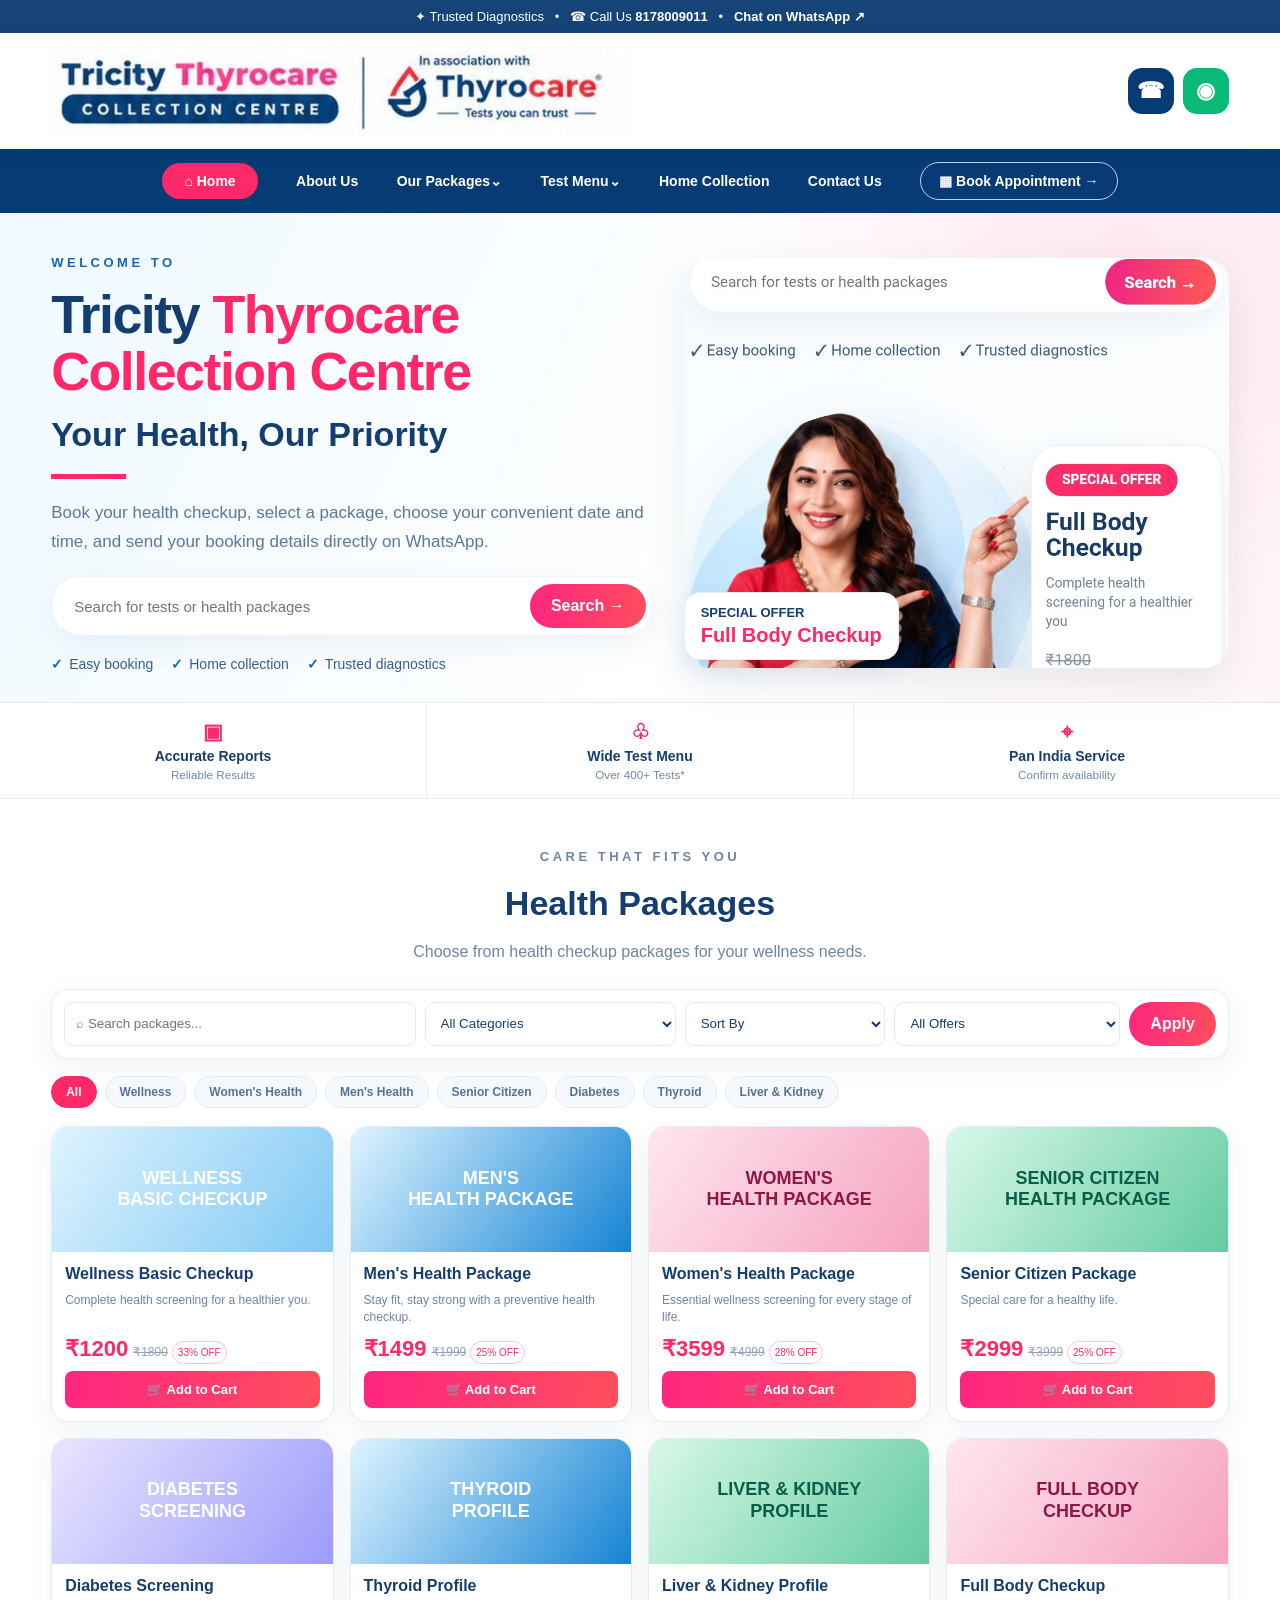
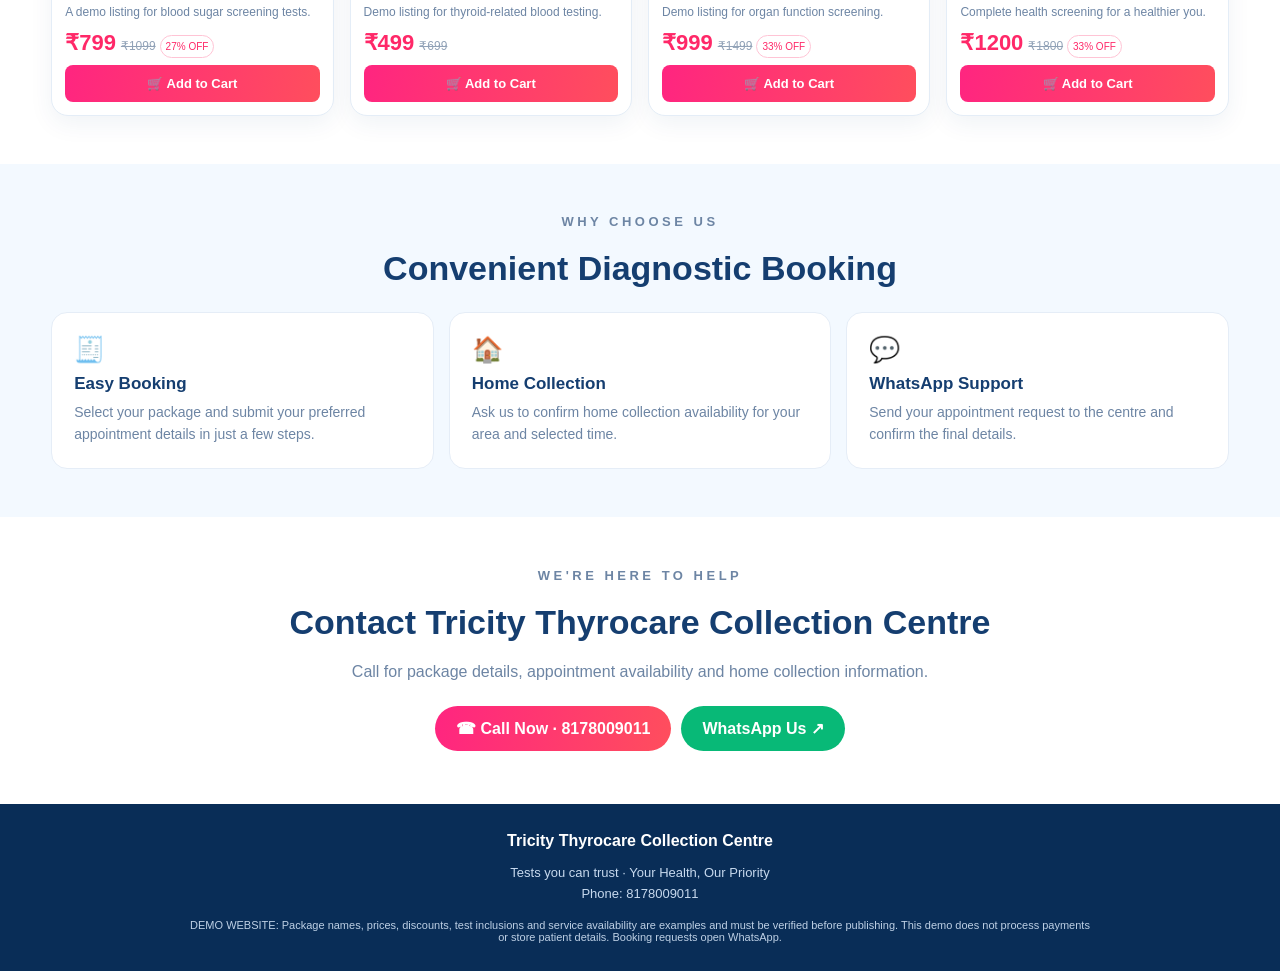
<file: index.html>
<!doctype html>
<html lang="en">
<head>
<meta charset="utf-8"><meta name="viewport" content="width=device-width,initial-scale=1">
<title>Tricity Thyrocare Collection Centre | Health Packages & Booking</title>
<meta name="description" content="Explore health packages and request an appointment with Tricity Thyrocare Collection Centre.">
<style>
:root{--navy:#073b73;--blue:#1767b4;--pink:#ff2868;--green:#08b977;--ink:#153e70;--muted:#6d85a4;--line:#e5edf7;--pale:#f1f8ff}
*{box-sizing:border-box}html{scroll-behavior:smooth}body{margin:0;font-family:Arial,Helvetica,sans-serif;color:var(--ink);background:#fff}
.topline{background:#174478;color:#fff;text-align:center;padding:9px 12px;font-size:13px}.topline a{color:#fff;text-decoration:none;font-weight:700}
header{display:flex;align-items:center;justify-content:space-between;gap:14px;padding:12px clamp(14px,4vw,58px);background:#fff;box-shadow:0 3px 18px #173d6910;position:sticky;top:0;z-index:10}.brand img{width:min(580px,58vw);height:auto;display:block}.actions{display:flex;gap:9px}.round{display:grid;place-items:center;width:46px;height:46px;border-radius:14px;background:var(--navy);color:#fff;text-decoration:none;font-size:22px;font-weight:bold}.round.whatsapp{background:var(--green)}
nav{display:flex;align-items:center;justify-content:center;gap:clamp(15px,3vw,45px);flex-wrap:wrap;background:var(--navy);padding:13px 16px}nav a{color:#fff;text-decoration:none;font-weight:700;font-size:14px;padding:7px 0}nav a.active{background:var(--pink);border-radius:24px;padding:10px 22px}.navbook{border:1px solid #b9d4f4;border-radius:28px;padding:10px 18px}
.hero{background:radial-gradient(circle at 88% 15%,#ffe8f0 0,transparent 34%),linear-gradient(115deg,#eff9ff,#fff 58%,#fff5f8);padding:42px clamp(18px,4vw,62px) 30px}.hero-inner{max-width:1320px;margin:auto;display:grid;grid-template-columns:1.05fr .95fr;gap:30px;align-items:center}.eyebrow{font-size:13px;letter-spacing:3.5px;color:var(--blue);font-weight:800;margin:0 0 16px}h1{font-size:clamp(36px,4.2vw,60px);line-height:1.07;letter-spacing:-1.5px;margin:0 0 14px;color:#153e70}h1 span{color:var(--pink)}h2{font-size:clamp(25px,3vw,34px);margin:0 0 12px}.underline{height:5px;width:75px;background:var(--pink);margin:20px 0}.lead{font-size:17px;line-height:1.7;color:#5b789b;max-width:610px;margin:0 0 20px}
.searchbar{display:flex;gap:7px;background:white;padding:7px;border-radius:45px;max-width:620px;box-shadow:0 9px 30px #163c6810;border:1px solid #edf3fa}.searchbar input{flex:1;min-width:0;border:0;outline:0;padding:12px 15px;font-size:15px;color:var(--ink)}button,.btn{border:0;cursor:pointer;font:inherit;font-weight:800}.btn{display:inline-flex;align-items:center;justify-content:center;gap:7px;background:linear-gradient(100deg,#ff2580,#ff4e5d);color:#fff;border-radius:28px;padding:13px 21px;text-decoration:none}.trust{display:flex;gap:18px;flex-wrap:wrap;margin-top:20px;font-size:14px;color:#365f91}.trust span:before{content:"✓";font-weight:bold;margin-right:6px;color:var(--blue)}.hero-art{position:relative;min-height:300px;display:flex;align-items:center;justify-content:center}.hero-art img{width:100%;max-width:570px;max-height:410px;object-fit:cover;object-position:center 35%;border-radius:25px;box-shadow:0 16px 40px #19466e18}.floating{position:absolute;bottom:8px;left:0;background:white;border:1px solid #e7eff8;box-shadow:0 8px 25px #183e6818;border-radius:16px;padding:12px 16px;font-size:13px;font-weight:700}.floating strong{color:var(--pink);font-size:20px;display:block;margin-top:4px}
.quickfacts{display:grid;grid-template-columns:repeat(3,1fr);gap:1px;background:#e5eef8;border-top:1px solid #e5eef8;border-bottom:1px solid #e5eef8}.quickfacts div{text-align:center;padding:17px 10px;background:#fff;font-weight:700;font-size:14px}.quickfacts span{display:block;color:var(--pink);font-size:21px;margin-bottom:4px}
.section{padding:48px clamp(16px,4vw,60px)}.inner{max-width:1320px;margin:auto}.heading{text-align:center;margin:0 auto 24px;max-width:700px}.heading p{color:var(--muted);line-height:1.6}.filterbar{display:grid;grid-template-columns:1.4fr 1fr .8fr .9fr auto;gap:9px;padding:12px;background:#fff;border:1px solid var(--line);border-radius:16px;box-shadow:0 8px 28px #153d6910;margin-bottom:15px}.filterbar input,.filterbar select{min-width:0;width:100%;padding:11px;border:1px solid #e3ebf5;border-radius:9px;background:#fff;color:var(--ink)}.chips{display:flex;gap:8px;overflow:auto;padding:2px 0 18px}.chip{white-space:nowrap;border:1px solid #e5edf6;background:#f5f9fe;color:#557397;border-radius:22px;padding:8px 14px;font-size:12px}.chip.active{background:var(--pink);color:white;border-color:var(--pink)}
.packages{display:grid;grid-template-columns:repeat(4,minmax(0,1fr));gap:16px}.card{border:1px solid #e4edf7;border-radius:17px;overflow:hidden;background:#fff;box-shadow:0 8px 25px #173e6810;display:flex;flex-direction:column;min-width:0}.package-art{height:125px;display:flex;align-items:center;justify-content:center;padding:12px;color:#fff;font-size:18px;font-weight:900;text-align:center;line-height:1.2;background:linear-gradient(125deg,#dff4ff,#7fc8f3)}.package-art.blue{background:linear-gradient(125deg,#dff4ff,#1684d4)}.package-art.pink{background:linear-gradient(125deg,#ffe6ef,#f5a2c0);color:#8e1744}.package-art.purple{background:linear-gradient(125deg,#e9e5ff,#9d9bfa)}.package-art.green{background:linear-gradient(125deg,#d8f8e9,#64cba1);color:#075f49}.cardbody{padding:13px;display:flex;flex-direction:column;gap:9px;flex:1}.card h3{font-size:16px;margin:0}.card p{font-size:12px;color:var(--muted);line-height:1.45;margin:0;flex:1}.price{font-size:22px;font-weight:900;color:var(--pink)}.mrp{font-size:12px;color:#91a2b7;text-decoration:line-through;margin-left:5px}.discount{font-size:10px;color:var(--pink);border:1px solid #ffc4d5;border-radius:15px;padding:5px;margin-left:4px;white-space:nowrap}.card .btn{width:100%;padding:11px;font-size:13px;border-radius:8px}.detailbtn{background:var(--navy);margin-top:0}.empty{display:none;text-align:center;padding:35px;color:var(--muted)}
.soft{background:#f3f9ff}.benefits{display:grid;grid-template-columns:repeat(3,1fr);gap:15px}.benefit{padding:22px;background:#fff;border:1px solid var(--line);border-radius:16px}.benefit .emoji{font-size:25px}.benefit h3{margin:10px 0 7px;font-size:17px}.benefit p{margin:0;color:var(--muted);line-height:1.6;font-size:14px}
.contact{text-align:center}.contact p{color:var(--muted);line-height:1.7}.contact .btn{margin:5px}footer{background:#092d57;color:#fff;text-align:center;padding:28px 16px}footer p{color:#c7d9ee;font-size:13px;line-height:1.6}.disclaimer{font-size:11px;max-width:900px;margin:15px auto 0;color:#bed0e5}
.modal{position:fixed;inset:0;background:#061b35b8;z-index:30;display:none;align-items:center;justify-content:center;padding:14px}.modal.open{display:flex}.modalbox{background:#fff;border-radius:20px;padding:22px;width:min(900px,100%);max-height:94vh;overflow:auto;box-shadow:0 25px 80px #0003}.modalhead{display:flex;align-items:start;justify-content:space-between;gap:10px}.close{background:#edf4fb;border-radius:50%;width:34px;height:34px;font-size:22px;color:var(--ink)}.detailgrid{display:grid;grid-template-columns:.9fr 1.1fr;gap:22px}.detailvisual{background:linear-gradient(135deg,#dff4ff,#1684d4);color:white;border-radius:15px;min-height:260px;display:grid;place-items:center;text-align:center;font-size:27px;font-weight:900;padding:22px}.tests{line-height:1.9;color:#45658c;font-size:14px;padding-left:18px}.detailprice{font-size:30px;font-weight:900;color:var(--pink)}.qtyrow{display:flex;align-items:center;gap:12px;margin:15px 0}.qtyrow button{width:32px;height:32px;border-radius:8px;background:#edf4fb;color:var(--ink)}.qtyrow span{font-weight:800}
.booking-layout{display:grid;grid-template-columns:1fr 1fr;gap:16px}.formpanel,.summary{border:1px solid var(--line);border-radius:14px;padding:17px}.formpanel h3,.summary h3{margin:0 0 13px;font-size:16px}.fields{display:grid;grid-template-columns:1fr 1fr;gap:10px}.fields input,.fields select,.fields textarea{width:100%;min-width:0;border:1px solid #dce7f3;border-radius:8px;padding:12px;font:inherit;font-size:13px;color:var(--ink)}.fields .wide{grid-column:1/-1}.fields textarea{min-height:68px}.checkrow{font-size:13px;display:flex;gap:8px;align-items:center;margin:12px 0}.sumrow{display:flex;justify-content:space-between;gap:12px;border-bottom:1px solid #edf2f8;padding:10px 0;font-size:13px}.sumrow.total{font-weight:900;font-size:16px;color:var(--navy)}.paybtn{width:100%;margin-top:14px;border-radius:8px}.smallnote{font-size:11px;color:var(--muted);line-height:1.5}.confirm{display:none;text-align:center;padding:10px}.confirm .check{width:50px;height:50px;border-radius:50%;background:#10bd7b;color:white;display:grid;place-items:center;font-size:27px;margin:0 auto 14px}.confirmgrid{display:grid;grid-template-columns:1fr 1fr;gap:12px;text-align:left;margin:20px 0}.confirmbox{background:#f6faff;border:1px solid var(--line);padding:14px;border-radius:12px;font-size:13px;line-height:1.8;overflow-wrap:anywhere}.wa-button{background:var(--green);margin:8px}.outline{background:#fff;color:var(--blue);border:1px solid var(--blue)}
@media(max-width:1000px){.packages{grid-template-columns:repeat(2,minmax(0,1fr))}.filterbar{grid-template-columns:1fr 1fr 1fr}.filterbar input{grid-column:span 2}.hero-inner{gap:18px}}
@media(max-width:680px){header{padding:9px 11px}.brand img{width:calc(100vw - 135px)}.round{width:39px;height:39px;border-radius:11px;font-size:19px}.actions{gap:5px}nav{justify-content:flex-start;gap:10px;padding:10px 12px}nav a{font-size:12px}.navbook{padding:8px 11px}.hero{padding-top:30px}.hero-inner{grid-template-columns:1fr}.hero-art{min-height:240px}.hero-art img{max-height:330px}.quickfacts div{font-size:12px}.quickfacts span{font-size:18px}.section{padding-top:37px;padding-bottom:37px}.filterbar{grid-template-columns:1fr 1fr}.filterbar input{grid-column:1/-1}.filterbar button{grid-column:1/-1}.packages{grid-template-columns:repeat(2,minmax(0,1fr));gap:10px}.package-art{height:100px;font-size:15px}.cardbody{padding:10px}.card h3{font-size:14px}.price{font-size:19px}.mrp{display:none}.discount{display:none}.benefits{grid-template-columns:1fr}.detailgrid,.booking-layout{grid-template-columns:1fr}.detailvisual{min-height:150px}.fields{grid-template-columns:1fr}.fields .wide{grid-column:auto}.confirmgrid{grid-template-columns:1fr}.modalbox{padding:16px}.topline{font-size:11px}}
@media(max-width:370px){.packages{grid-template-columns:1fr}.package-art{height:120px}.trust{font-size:12px;gap:10px}}
</style>
</head>
<body>
<div class="topline">✦ Trusted Diagnostics &nbsp; • &nbsp; ☎ Call Us <a href="tel:8178009011">8178009011</a> &nbsp; • &nbsp; <a href="https://wa.me/918178009011" target="_blank" rel="noopener">Chat on WhatsApp ↗</a></div>
<header><a class="brand" href="#home"><img src="assets/tricity-thyrocare-logo.jpg" alt="Tricity Thyrocare Collection Centre in association with Thyrocare"></a><div class="actions"><a class="round" href="tel:8178009011" aria-label="Call">☎</a><a class="round whatsapp" href="https://wa.me/918178009011" target="_blank" rel="noopener" aria-label="WhatsApp">◉</a></div></header>
<nav><a class="active" href="#home">⌂ Home</a><a href="#about">About Us</a><a href="#packages">Our Packages⌄</a><a href="#packages">Test Menu⌄</a><a href="#features">Home Collection</a><a href="#contact">Contact Us</a><a class="navbook" href="#packages">▦ Book Appointment →</a></nav>
<main>
<section class="hero" id="home"><div class="hero-inner"><div><p class="eyebrow">WELCOME TO</p><h1>Tricity <span>Thyrocare<br>Collection Centre</span></h1><h2>Your Health, Our Priority</h2><div class="underline"></div><p class="lead">Book your health checkup, select a package, choose your convenient date and time, and send your booking details directly on WhatsApp.</p><div class="searchbar"><input id="searchInput" type="search" placeholder="Search for tests or health packages" aria-label="Search health packages"><button class="btn" onclick="applyFilters()">Search →</button></div><div class="trust"><span>Easy booking</span><span>Home collection</span><span>Trusted diagnostics</span></div></div>
<div class="hero-art"><img src="assets/hero-offer.jpg" alt="Health checkup offer visual"><div class="floating">SPECIAL OFFER<strong>Full Body Checkup</strong></div></div></div></section>
<div class="quickfacts"><div><span>▣</span>Accurate Reports<small style="display:block;font-weight:400;color:#7189a6;margin-top:4px">Reliable Results</small></div><div><span>♧</span>Wide Test Menu<small style="display:block;font-weight:400;color:#7189a6;margin-top:4px">Over 400+ Tests*</small></div><div><span>⌖</span>Pan India Service<small style="display:block;font-weight:400;color:#7189a6;margin-top:4px">Confirm availability</small></div></div>
<section class="section" id="packages"><div class="inner"><div class="heading"><p class="eyebrow">CARE THAT FITS YOU</p><h2>Health Packages</h2><p>Choose from health checkup packages for your wellness needs.</p></div>
<div class="filterbar"><input id="packageSearch" placeholder="⌕ Search packages..." aria-label="Search packages"><select id="categoryFilter"><option value="all">All Categories</option><option value="wellness">Wellness</option><option value="mens">Men's Health</option><option value="womens">Women's Health</option><option value="senior">Senior Citizen</option><option value="diabetes">Diabetes</option><option value="thyroid">Thyroid</option></select><select id="sortFilter"><option value="default">Sort By</option><option value="low">Price: Low to High</option><option value="high">Price: High to Low</option></select><select id="offerFilter"><option value="all">All Offers</option><option value="offer">Offers Only</option></select><button class="btn" onclick="applyFilters()">Apply</button></div>
<div class="chips"><button class="chip active" data-cat="all">All</button><button class="chip" data-cat="wellness">Wellness</button><button class="chip" data-cat="womens">Women's Health</button><button class="chip" data-cat="mens">Men's Health</button><button class="chip" data-cat="senior">Senior Citizen</button><button class="chip" data-cat="diabetes">Diabetes</button><button class="chip" data-cat="thyroid">Thyroid</button><button class="chip" data-cat="liver">Liver & Kidney</button></div>
<div class="packages" id="packageGrid">
<article class="card" data-name="wellness basic checkup full body health" data-cat="wellness" data-price="1200" data-offer="yes" data-package="Wellness Basic Checkup" data-mrp="1800" data-display="1200"><div class="package-art">WELLNESS<br>BASIC CHECKUP</div><div class="cardbody"><h3>Wellness Basic Checkup</h3><p>Complete health screening for a healthier you.</p><div><span class="price">₹1200</span><span class="mrp">₹1800</span><span class="discount">33% OFF</span></div><button class="btn" onclick="openDetails(this)">🛒 Add to Cart</button></div></article>
<article class="card" data-name="mens men's men health package fitness" data-cat="mens" data-price="1499" data-offer="yes" data-package="Men's Health Package" data-mrp="1999" data-display="1499"><div class="package-art blue">MEN'S<br>HEALTH PACKAGE</div><div class="cardbody"><h3>Men's Health Package</h3><p>Stay fit, stay strong with a preventive health checkup.</p><div><span class="price">₹1499</span><span class="mrp">₹1999</span><span class="discount">25% OFF</span></div><button class="btn" onclick="openDetails(this)">🛒 Add to Cart</button></div></article>
<article class="card" data-name="womens women's women health package" data-cat="womens" data-price="3599" data-offer="yes" data-package="Women's Health Package" data-mrp="4999" data-display="3599"><div class="package-art pink">WOMEN'S<br>HEALTH PACKAGE</div><div class="cardbody"><h3>Women's Health Package</h3><p>Essential wellness screening for every stage of life.</p><div><span class="price">₹3599</span><span class="mrp">₹4999</span><span class="discount">28% OFF</span></div><button class="btn" onclick="openDetails(this)">🛒 Add to Cart</button></div></article>
<article class="card" data-name="senior citizen elderly health package" data-cat="senior" data-price="2999" data-offer="yes" data-package="Senior Citizen Package" data-mrp="3999" data-display="2999"><div class="package-art green">SENIOR CITIZEN<br>HEALTH PACKAGE</div><div class="cardbody"><h3>Senior Citizen Package</h3><p>Special care for a healthy life.</p><div><span class="price">₹2999</span><span class="mrp">₹3999</span><span class="discount">25% OFF</span></div><button class="btn" onclick="openDetails(this)">🛒 Add to Cart</button></div></article>
<article class="card" data-name="diabetes sugar glucose hba1c screening" data-cat="diabetes" data-price="799" data-offer="yes" data-package="Diabetes Screening" data-mrp="1099" data-display="799"><div class="package-art purple">DIABETES<br>SCREENING</div><div class="cardbody"><h3>Diabetes Screening</h3><p>A demo listing for blood sugar screening tests.</p><div><span class="price">₹799</span><span class="mrp">₹1099</span><span class="discount">27% OFF</span></div><button class="btn" onclick="openDetails(this)">🛒 Add to Cart</button></div></article>
<article class="card" data-name="thyroid profile tsh t3 t4" data-cat="thyroid" data-price="499" data-offer="no" data-package="Thyroid Profile" data-mrp="699" data-display="499"><div class="package-art blue">THYROID<br>PROFILE</div><div class="cardbody"><h3>Thyroid Profile</h3><p>Demo listing for thyroid-related blood testing.</p><div><span class="price">₹499</span><span class="mrp">₹699</span></div><button class="btn" onclick="openDetails(this)">🛒 Add to Cart</button></div></article>
<article class="card" data-name="liver kidney function test lft kft" data-cat="liver" data-price="999" data-offer="yes" data-package="Liver & Kidney Profile" data-mrp="1499" data-display="999"><div class="package-art green">LIVER & KIDNEY<br>PROFILE</div><div class="cardbody"><h3>Liver & Kidney Profile</h3><p>Demo listing for organ function screening.</p><div><span class="price">₹999</span><span class="mrp">₹1499</span><span class="discount">33% OFF</span></div><button class="btn" onclick="openDetails(this)">🛒 Add to Cart</button></div></article>
<article class="card" data-name="full body checkup complete health screening" data-cat="wellness" data-price="1200" data-offer="yes" data-package="Full Body Checkup" data-mrp="1800" data-display="1200"><div class="package-art pink">FULL BODY<br>CHECKUP</div><div class="cardbody"><h3>Full Body Checkup</h3><p>Complete health screening for a healthier you.</p><div><span class="price">₹1200</span><span class="mrp">₹1800</span><span class="discount">33% OFF</span></div><button class="btn" onclick="openDetails(this)">🛒 Add to Cart</button></div></article>
</div><p class="empty" id="empty">No matching packages. Try a different search or category.</p></div></section>
<section class="section soft" id="features"><div class="inner"><div class="heading"><p class="eyebrow">WHY CHOOSE US</p><h2>Convenient Diagnostic Booking</h2></div><div class="benefits"><div class="benefit"><div class="emoji">🧾</div><h3>Easy Booking</h3><p>Select your package and submit your preferred appointment details in just a few steps.</p></div><div class="benefit"><div class="emoji">🏠</div><h3>Home Collection</h3><p>Ask us to confirm home collection availability for your area and selected time.</p></div><div class="benefit"><div class="emoji">💬</div><h3>WhatsApp Support</h3><p>Send your appointment request to the centre and confirm the final details.</p></div></div></div></section>
<section class="section contact" id="contact"><div class="inner"><p class="eyebrow">WE'RE HERE TO HELP</p><h2>Contact Tricity Thyrocare Collection Centre</h2><p>Call for package details, appointment availability and home collection information.</p><a class="btn" href="tel:8178009011">☎ Call Now · 8178009011</a><a class="btn" style="background:var(--green)" href="https://wa.me/918178009011" target="_blank" rel="noopener">WhatsApp Us ↗</a></div></section>
</main><footer><strong>Tricity Thyrocare Collection Centre</strong><p>Tests you can trust · Your Health, Our Priority<br>Phone: 8178009011</p><div class="disclaimer">DEMO WEBSITE: Package names, prices, discounts, test inclusions and service availability are examples and must be verified before publishing. This demo does not process payments or store patient details. Booking requests open WhatsApp.</div></footer>

<div class="modal" id="detailModal" role="dialog" aria-modal="true" aria-labelledby="detailTitle"><div class="modalbox"><div class="modalhead"><div><p class="eyebrow">PACKAGE DETAILS</p><h2 id="detailTitle">Health Package</h2></div><button class="close" onclick="closeModal('detailModal')" aria-label="Close">×</button></div><div class="detailgrid"><div class="detailvisual" id="detailVisual">HEALTH<br>PACKAGE</div><div><p id="detailDesc" style="color:var(--muted);line-height:1.6">Preventive health checkup.</p><h3>Included test examples</h3><ul class="tests"><li>Complete Blood Count (CBC)</li><li>Lipid Profile</li><li>Liver Function Test (LFT)</li><li>Kidney Function Test (KFT)</li><li>Thyroid Profile (T3, T4, TSH)</li><li>Vitamin D (25 OH)</li><li>Additional tests depend on the actual package.</li></ul><div><span class="detailprice" id="detailPrice">₹1499</span><span class="mrp" id="detailMrp">₹1999</span></div><div class="qtyrow"><span>Quantity</span><button onclick="changeQty(-1)">−</button><span id="qty">1</span><button onclick="changeQty(1)">+</button></div><button class="btn" onclick="continueBooking()">Continue to Book →</button><p class="smallnote">Please confirm the exact test list and price with the centre before booking.</p></div></div></div></div>
<div class="modal" id="bookingModal" role="dialog" aria-modal="true" aria-labelledby="bookingTitle"><div class="modalbox"><div id="bookingStep"><div class="modalhead"><div><p class="eyebrow">APPOINTMENT</p><h2 id="bookingTitle">Book Your Appointment</h2><p style="color:var(--muted);margin-top:0">Fill in the details below to request your test or health package.</p></div><button class="close" onclick="closeModal('bookingModal')" aria-label="Close">×</button></div>
<div class="booking-layout"><div class="formpanel"><h3>Patient Details</h3><form id="bookingForm"><div class="fields"><input name="patient" placeholder="Patient Name *" required><input name="mobile" placeholder="Mobile Number *" inputmode="numeric" pattern="[0-9]{10}" title="Enter 10 digit mobile number" required><input class="wide" name="email" type="email" placeholder="Email ID (Optional)"><input class="wide" name="address" placeholder="Address *" required><input name="pincode" placeholder="Pincode *" inputmode="numeric" pattern="[0-9]{6}" required><input name="city" placeholder="City / Area"><input name="date" type="date" required><select name="slot" required><option value="">Select Time Slot *</option><option>7:00 AM - 9:00 AM</option><option>9:00 AM - 11:00 AM</option><option>11:00 AM - 1:00 PM</option><option>1:00 PM - 3:00 PM</option></select><textarea class="wide" name="notes" placeholder="Additional notes (optional)"></textarea></div><label class="checkrow"><input id="hardcopy" type="checkbox" onchange="updateSummary()"> Add Hard Copy Report (+₹75)</label></form></div>
<div class="summary"><h3>Booking Summary</h3><div class="sumrow"><span>Package Name</span><strong id="sumPackage">Men's Health Package</strong></div><div class="sumrow"><span>Package Price</span><strong id="sumPrice">₹1499</strong></div><div class="sumrow"><span>Hard Copy Report</span><strong id="sumHardcopy">₹0</strong></div><div class="sumrow"><span>Quantity</span><strong id="sumQty">1</strong></div><div class="sumrow total"><span>Total Amount</span><strong id="sumTotal">₹1499</strong></div><button class="btn paybtn" onclick="submitBooking()">Send Booking Request →</button><p class="smallnote">No online payment is collected in this demo. Your request will be sent via WhatsApp for confirmation.</p></div></div></div>
<div class="confirm" id="confirmation"><div class="check">✓</div><h2>Your Booking Request Is Ready!</h2><p style="color:var(--muted)">Review the details and send them to Tricity Thyrocare Collection Centre on WhatsApp.</p><div class="confirmgrid"><div class="confirmbox" id="confirmationDetails"></div><div class="confirmbox"><strong style="color:var(--green)">● WhatsApp message prepared</strong><p>Tap the green button to open WhatsApp and send the appointment request. The appointment is not confirmed until the centre responds.</p><div id="messagePreview" style="font-size:12px;color:#56708f"></div></div></div><button class="btn wa-button" id="sendWhatsApp">◉ Send Details on WhatsApp</button><button class="btn outline" onclick="closeModal('bookingModal')">Close</button><p class="smallnote">This is a request, not a confirmed appointment. The centre must confirm availability and final price.</p></div>
</div></div>
<script>
let selected={name:"Men's Health Package",price:1499,mrp:1999,qty:1,cat:"mens"};
const money=n=>'₹'+Number(n).toLocaleString('en-IN');
function openDetails(btn){const c=btn.closest('.card');selected={name:c.dataset.package,price:Number(c.dataset.price),mrp:Number(c.dataset.mrp),qty:1,cat:c.dataset.cat};document.getElementById('detailTitle').textContent=selected.name;document.getElementById('detailPrice').textContent=money(selected.price);document.getElementById('detailMrp').textContent=money(selected.mrp);document.getElementById('detailVisual').innerHTML=c.querySelector('.package-art').innerHTML;document.getElementById('detailDesc').textContent=c.querySelector('p').textContent;document.getElementById('qty').textContent=1;document.getElementById('detailModal').classList.add('open')}
function changeQty(n){selected.qty=Math.max(1,Math.min(20,selected.qty+n));document.getElementById('qty').textContent=selected.qty}
function continueBooking(){closeModal('detailModal');document.getElementById('bookingModal').classList.add('open');document.getElementById('bookingStep').style.display='block';document.getElementById('confirmation').style.display='none';document.getElementById('sumPackage').textContent=selected.name;updateSummary()}
function closeModal(id){document.getElementById(id).classList.remove('open')}
document.querySelectorAll('.modal').forEach(m=>m.addEventListener('click',e=>{if(e.target===m)closeModal(m.id)}));
function updateSummary(){let hard=document.getElementById('hardcopy').checked?75:0;document.getElementById('sumPrice').textContent=money(selected.price*selected.qty);document.getElementById('sumHardcopy').textContent=money(hard);document.getElementById('sumQty').textContent=selected.qty;document.getElementById('sumTotal').textContent=money(selected.price*selected.qty+hard)}
function applyFilters(){let q=(document.getElementById('searchInput').value+' '+document.getElementById('packageSearch').value).trim().toLowerCase();let cat=document.getElementById('categoryFilter').value;let offer=document.getElementById('offerFilter').value;let cards=[...document.querySelectorAll('.card')];cards.forEach(c=>{let matchText=!q||c.dataset.name.includes(q)||c.dataset.package.toLowerCase().includes(q);let matchCat=cat==='all'||c.dataset.cat===cat;let matchOffer=offer==='all'||c.dataset.offer==='yes';c.style.display=matchText&&matchCat&&matchOffer?'flex':'none'});let sort=document.getElementById('sortFilter').value;let visible=cards.filter(c=>c.style.display!=='none');visible.sort((a,b)=>sort==='low'?Number(a.dataset.price)-Number(b.dataset.price):sort==='high'?Number(b.dataset.price)-Number(a.dataset.price):0);let grid=document.getElementById('packageGrid');visible.forEach(c=>grid.appendChild(c));document.getElementById('empty').style.display=visible.length?'none':'block';document.getElementById('packages').scrollIntoView({behavior:'smooth'})}
document.getElementById('packageSearch').addEventListener('keydown',e=>{if(e.key==='Enter')applyFilters()});document.getElementById('searchInput').addEventListener('keydown',e=>{if(e.key==='Enter')applyFilters()});
document.querySelectorAll('.chip').forEach(ch=>ch.addEventListener('click',()=>{document.querySelectorAll('.chip').forEach(x=>x.classList.remove('active'));ch.classList.add('active');document.getElementById('categoryFilter').value=ch.dataset.cat;applyFilters()}));
function submitBooking(){const form=document.getElementById('bookingForm');if(!form.reportValidity())return;const d=new FormData(form);const hard=document.getElementById('hardcopy').checked?75:0;const total=selected.price*selected.qty+hard;const date=d.get('date');const details=`<strong>Patient:</strong> ${escapeHtml(d.get('patient'))}<br><strong>Mobile:</strong> ${escapeHtml(d.get('mobile'))}<br><strong>Package:</strong> ${escapeHtml(selected.name)}<br><strong>Collection Date:</strong> ${escapeHtml(date)}<br><strong>Time Slot:</strong> ${escapeHtml(d.get('slot'))}<br><strong>Total Amount:</strong> ${money(total)}<br><strong>Request ID:</strong> TCC-DEMO-${Date.now().toString().slice(-6)}`;document.getElementById('confirmationDetails').innerHTML=details;const msg=`Appointment request - Tricity Thyrocare Collection Centre\\nPatient: ${d.get('patient')}\\nMobile: ${d.get('mobile')}\\nEmail: ${d.get('email')||'Not provided'}\\nPackage: ${selected.name}\\nQuantity: ${selected.qty}\\nPackage amount: ${money(selected.price*selected.qty)}\\nHard-copy report: ${hard? 'Yes (+₹75)':'No'}\\nTotal amount: ${money(total)}\\nAddress: ${d.get('address')}, ${d.get('city')||''} ${d.get('pincode')}\\nCollection date: ${date}\\nTime slot: ${d.get('slot')}\\nNotes: ${d.get('notes')||'None'}\\n\\nPlease confirm appointment availability and final price.`;document.getElementById('messagePreview').textContent=`Package: ${selected.name} · Total: ${money(total)} · ${date}`;document.getElementById('sendWhatsApp').onclick=()=>window.open('https://wa.me/918178009011?text='+encodeURIComponent(msg),'_blank');document.getElementById('bookingStep').style.display='none';document.getElementById('confirmation').style.display='block'}
function escapeHtml(s){return String(s).replace(/[&<>"']/g,c=>({'&':'&amp;','<':'&lt;','>':'&gt;','"':'&quot;',"'":'&#39;'}[c]))}
</script>
</body></html>
</file>
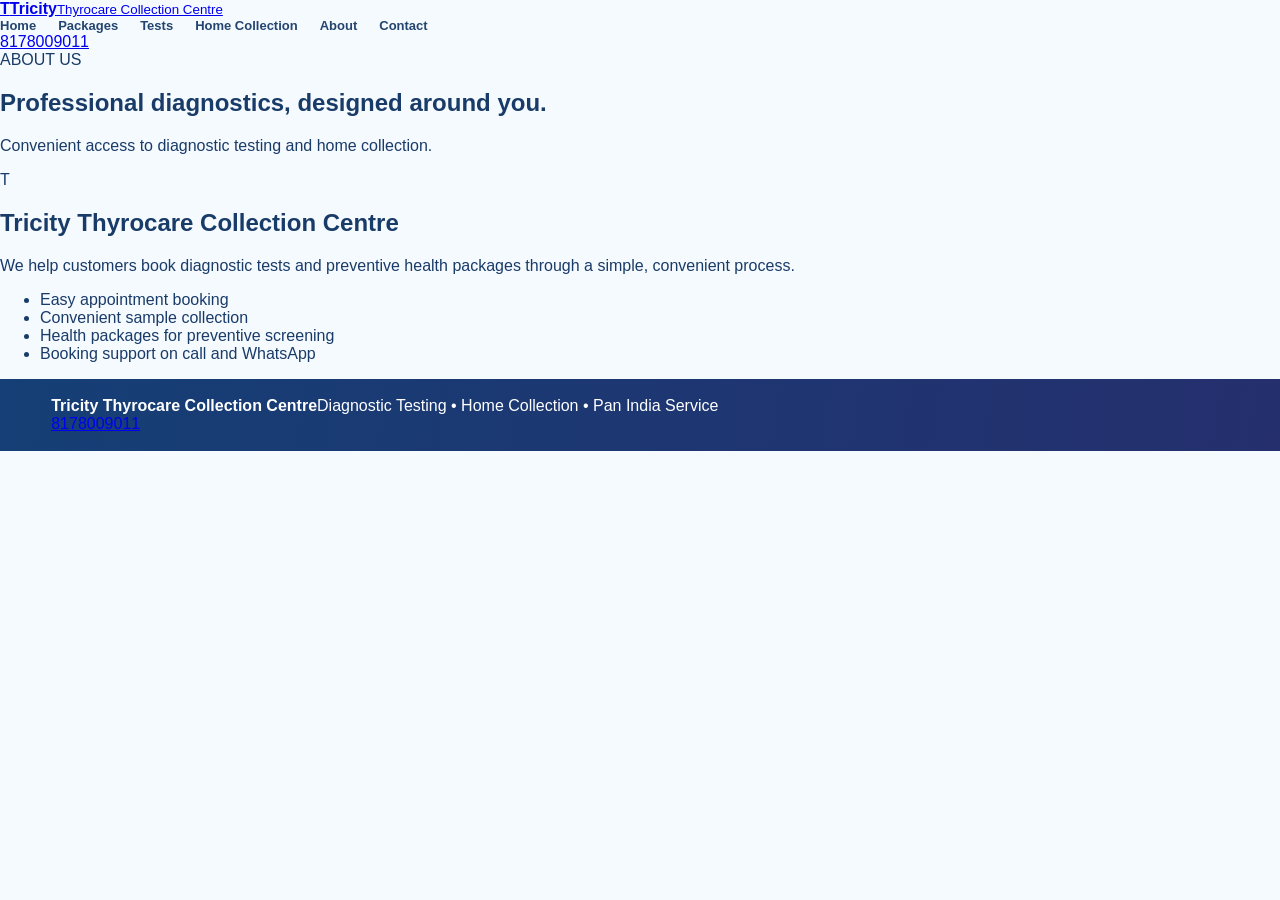
<file: about.html>
<!doctype html><html lang="en"><head><meta charset="utf-8"><meta name="viewport" content="width=device-width,initial-scale=1"><title>About | Tricity Thyrocare</title><link rel="stylesheet" href="style.css"></head><body><header><div class="wrap nav"><a class="logo" href="index.html"><b>T</b><span><strong>Tricity</strong><small>Thyrocare Collection Centre</small></span></a><nav><a href="index.html">Home</a><a href="packages.html">Packages</a><a href="tests.html">Tests</a><a href="home-collection.html">Home Collection</a><a href="about.html">About</a><a href="contact.html">Contact</a></nav><a class="call" href="tel:8178009011">8178009011</a></div></header><main><section class="pagehero"><div class="wrap"><label>ABOUT US</label><h1>Professional diagnostics, designed around you.</h1><p>Convenient access to diagnostic testing and home collection.</p></div></section><section class="section"><div class="wrap about"><div class="art">T</div><div><h2>Tricity Thyrocare Collection Centre</h2><p>We help customers book diagnostic tests and preventive health packages through a simple, convenient process.</p><ul><li>Easy appointment booking</li><li>Convenient sample collection</li><li>Health packages for preventive screening</li><li>Booking support on call and WhatsApp</li></ul></div></div></section></main><footer><div class="wrap foot"><div><b>Tricity Thyrocare Collection Centre</b><span>Diagnostic Testing • Home Collection • Pan India Service</span></div><a href="tel:8178009011">8178009011</a></div></footer></body></html>
</file>
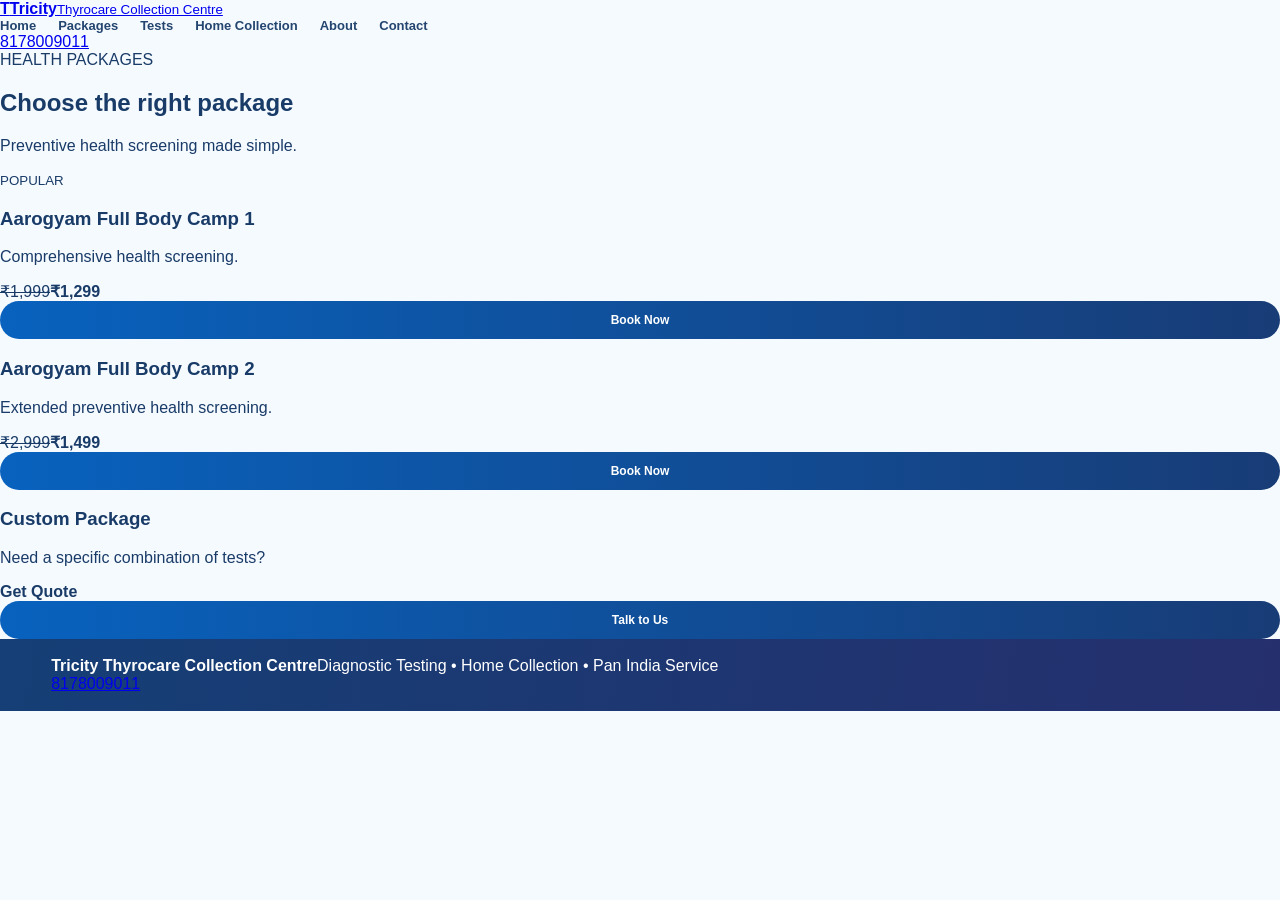
<file: packages.html>
<!doctype html><html lang="en"><head><meta charset="utf-8"><meta name="viewport" content="width=device-width,initial-scale=1"><title>Packages | Tricity Thyrocare</title><link rel="stylesheet" href="style.css"></head><body><header><div class="wrap nav"><a class="logo" href="index.html"><b>T</b><span><strong>Tricity</strong><small>Thyrocare Collection Centre</small></span></a><nav><a href="index.html">Home</a><a href="packages.html">Packages</a><a href="tests.html">Tests</a><a href="home-collection.html">Home Collection</a><a href="about.html">About</a><a href="contact.html">Contact</a></nav><a class="call" href="tel:8178009011">8178009011</a></div></header><main><section class="pagehero"><div class="wrap"><label>HEALTH PACKAGES</label><h1>Choose the right package</h1><p>Preventive health screening made simple.</p></div></section><section class="section"><div class="wrap"><div class="cards three"><article><small>POPULAR</small><h3>Aarogyam Full Body Camp 1</h3><p>Comprehensive health screening.</p><del>₹1,999</del><strong>₹1,299</strong><a class="btn" href="contact.html">Book Now</a></article><article><h3>Aarogyam Full Body Camp 2</h3><p>Extended preventive health screening.</p><del>₹2,999</del><strong>₹1,499</strong><a class="btn" href="contact.html">Book Now</a></article><article><h3>Custom Package</h3><p>Need a specific combination of tests?</p><strong>Get Quote</strong><a class="btn" href="contact.html">Talk to Us</a></article></div></div></section></main><footer><div class="wrap foot"><div><b>Tricity Thyrocare Collection Centre</b><span>Diagnostic Testing • Home Collection • Pan India Service</span></div><a href="tel:8178009011">8178009011</a></div></footer></body></html>
</file>
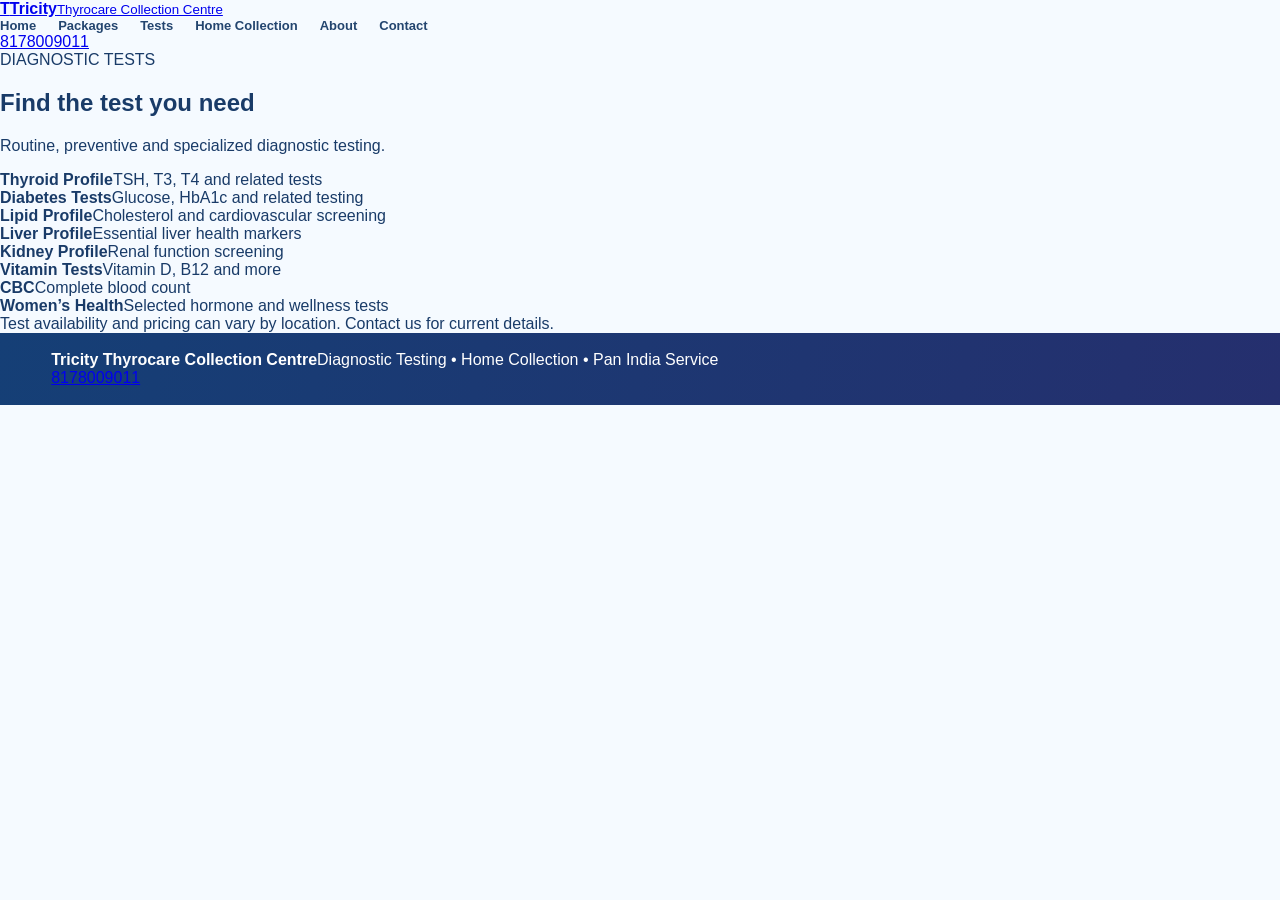
<file: tests.html>
<!doctype html><html lang="en"><head><meta charset="utf-8"><meta name="viewport" content="width=device-width,initial-scale=1"><title>Tests | Tricity Thyrocare</title><link rel="stylesheet" href="style.css"></head><body><header><div class="wrap nav"><a class="logo" href="index.html"><b>T</b><span><strong>Tricity</strong><small>Thyrocare Collection Centre</small></span></a><nav><a href="index.html">Home</a><a href="packages.html">Packages</a><a href="tests.html">Tests</a><a href="home-collection.html">Home Collection</a><a href="about.html">About</a><a href="contact.html">Contact</a></nav><a class="call" href="tel:8178009011">8178009011</a></div></header><main><section class="pagehero"><div class="wrap"><label>DIAGNOSTIC TESTS</label><h1>Find the test you need</h1><p>Routine, preventive and specialized diagnostic testing.</p></div></section><section class="section"><div class="wrap"><div class="testgrid"><div><b>Thyroid Profile</b><span>TSH, T3, T4 and related tests</span></div><div><b>Diabetes Tests</b><span>Glucose, HbA1c and related testing</span></div><div><b>Lipid Profile</b><span>Cholesterol and cardiovascular screening</span></div><div><b>Liver Profile</b><span>Essential liver health markers</span></div><div><b>Kidney Profile</b><span>Renal function screening</span></div><div><b>Vitamin Tests</b><span>Vitamin D, B12 and more</span></div><div><b>CBC</b><span>Complete blood count</span></div><div><b>Women’s Health</b><span>Selected hormone and wellness tests</span></div></div><div class="notice">Test availability and pricing can vary by location. Contact us for current details.</div></div></section></main><footer><div class="wrap foot"><div><b>Tricity Thyrocare Collection Centre</b><span>Diagnostic Testing • Home Collection • Pan India Service</span></div><a href="tel:8178009011">8178009011</a></div></footer></body></html>
</file>
<file: style.css>
*{box-sizing:border-box} :root{--navy:#153b70;--blue:#075bb7;--pink:#ff2d68;--red:#f04454;--pale:#f1f8ff;--text:#193b68}html{scroll-behavior:smooth}body{margin:0;font-family:Arial,Helvetica,sans-serif;color:var(--text);background:#f5faff}.topline{min-height:34px;background:#173e73;color:#fff;display:flex;gap:24px;align-items:center;justify-content:space-around;padding:8px 4%;font-size:12px}.topline a{color:#fff;text-decoration:none}.header{background:#fff;display:flex;align-items:center;justify-content:space-between;padding:12px 4%;gap:18px;box-shadow:0 3px 18px #0c366011;position:sticky;top:0;z-index:10}.brand{display:flex;align-items:center;gap:9px;text-decoration:none;color:var(--navy);min-width:245px}.brand img{width:74px;height:52px;object-fit:contain;object-position:center;background:#112748;border-radius:3px}.brand-name{font-size:14px;font-weight:800;line-height:1.15}.brand-name b{color:#ed4851}.brand-name small,.brand-name em{display:block;text-align:center;font-size:10px;letter-spacing:1.2px;font-style:normal}.brand-name em{font-size:9px;letter-spacing:0;font-weight:500;margin-top:3px}nav{display:flex;gap:22px;align-items:center}nav a{font-size:13px;font-weight:700;color:#23456f;text-decoration:none}nav a:hover{color:var(--pink)}.header-actions{display:flex;gap:8px}.round-call,.round-wa{width:38px;height:38px;border-radius:12px;display:grid;place-items:center;color:white;text-decoration:none;font-size:20px;background:#174477}.round-wa{background:#08ae77}.menu{display:none;border:0;background:none;font-size:25px;color:var(--navy)}.hero{padding:38px 4% 28px;display:grid;grid-template-columns:1fr 1.05fr;gap:28px;align-items:center;background:radial-gradient(circle at 0% 100%,#d9f2ff 0,transparent 26%),radial-gradient(circle at 100% 0%,#ffe7f0 0,transparent 30%),linear-gradient(115deg,#f7fcff,#fff)}.eyebrow{font-weight:800;letter-spacing:3px;font-size:13px;color:#1d4d82}.hero h1{font-size:clamp(28px,3.1vw,43px);line-height:1.08;margin:14px 0 8px;color:#183c70}.hero h1 span{color:#ee3d4e}.hero h1 strong{color:var(--pink)}.hero h2{font-size:19px;margin:0 0 14px}.pink-line{width:42px;height:3px;background:var(--pink);margin-bottom:16px}.hero-copy p{font-size:14px;line-height:1.7;color:#526d8e;max-width:480px}.search{display:flex;background:white;border-radius:40px;box-shadow:0 8px 24px #123b7014;padding:5px;max-width:500px;margin:20px 0}.search input{min-width:0;flex:1;border:0;outline:0;padding:12px 16px;border-radius:30px;font-size:13px}.search button{border:0;background:linear-gradient(100deg,#ef2485,#ff5a55);color:#fff;border-radius:30px;padding:0 22px;font-weight:800;cursor:pointer}.trust-points{display:flex;gap:14px;flex-wrap:wrap;font-size:11px;color:#355b84}.hero-visual{min-height:350px;position:relative;display:flex;align-items:center;justify-content:center;padding:0 175px 0 0}.photo-frame{width:min(100%,300px);height:350px;overflow:hidden;border-radius:160px 160px 20px 20px;background:#d8efff;box-shadow:0 14px 36px #17447717}.photo-frame img{width:100%;height:100%;object-fit:cover;object-position:center top}.floating-note{position:absolute;top:22px;left:28%;font-family:Georgia,serif;font-style:italic;font-size:20px;color:#075bb7;transform:rotate(-7deg);text-shadow:0 1px white}.floating-note b{color:var(--pink)}.offer-card{position:absolute;right:0;top:20px;width:190px;background:white;border-radius:20px;padding:20px 17px;box-shadow:0 12px 36px #193b6818;border:1px solid #edf2fa}.offer-tag{background:var(--pink);color:#fff;border-radius:20px;padding:6px 12px;font-size:10px;font-weight:800}.offer-card h3{font-size:24px;line-height:1.05;margin:18px 0 8px}.offer-card p{font-size:12px;color:#71839b;line-height:1.4}.offer-card del{font-size:12px;color:#8b99aa}.price{font-size:28px;color:var(--pink);font-weight:900;margin:5px 0 14px;white-space:nowrap}.price small{font-size:10px;border:1px solid #ffd1df;border-radius:20px;padding:7px;color:var(--pink);display:inline-block}.btn,.book{display:block;text-align:center;text-decoration:none;background:linear-gradient(90deg,#0862be,#183c76);color:#fff;border:0;border-radius:25px;padding:12px;font-weight:800;font-size:12px;cursor:pointer;width:100%}.benefits{display:grid;grid-template-columns:repeat(5,1fr);background:#fff;padding:15px 4%;box-shadow:0 5px 16px #1744770b}.benefits>div{display:flex;align-items:center;justify-content:center;gap:10px;border-right:1px solid #e2edf8;padding:0 8px}.benefits>div:last-child{border:0}.benefits i{font-style:normal;background:linear-gradient(135deg,#ff6699,#f42668);color:white;width:43px;height:43px;border-radius:50%;display:grid;place-items:center;font-size:22px;box-shadow:0 5px 12px #203f6818}.benefits>div:nth-child(2) i{background:linear-gradient(135deg,#b95cff,#7438e4)}.benefits>div:nth-child(3) i{background:linear-gradient(135deg,#40dfad,#00a87b)}.benefits>div:nth-child(4) i{background:linear-gradient(135deg,#ffc44d,#ff8e16)}.benefits>div:nth-child(5) i{background:linear-gradient(135deg,#4ed8ff,#0086d5)}.benefits b,.benefits small{display:block;font-size:12px}.benefits small{margin-top:3px}.packages{padding:28px 4% 22px;background:#f0f8ff}.section-head{display:flex;align-items:center;justify-content:space-between;margin-bottom:18px}.section-head h2{margin:0 0 6px;font-size:23px}.section-head p{margin:0;color:#7086a1;font-size:13px}.section-head>a{font-size:12px;color:var(--navy);font-weight:800;text-decoration:none}.package-grid{display:grid;grid-template-columns:repeat(3,1fr);gap:14px}.package{background:#fff;padding:9px;border-radius:17px;box-shadow:0 5px 16px #193b6810;border:1px solid #e5eef8;min-width:0}.package-art{height:85px;border-radius:12px;display:grid;place-items:center;font-size:31px;color:#ff9e15;margin-bottom:10px}.sun{background:linear-gradient(120deg,#ffe0a3,#fff0d5)}.thyroid{background:linear-gradient(120deg,#f8d5e9,#fdeafa);color:#ff477b}.diabetes{background:linear-gradient(120deg,#cceffa,#e4f9ff);color:#0782bb}.vitamin{background:linear-gradient(120deg,#fff0a9,#fff8d7)}.liver{background:linear-gradient(120deg,#f3d6f7,#fceafa);color:#f43160}.heart{background:linear-gradient(120deg,#fbd6e8,#fff0f6);color:#f43160}.package h3{font-size:14px;margin:0 0 5px}.package p{font-size:11px;color:#8193aa;margin:0 0 8px}.package-price{font-size:22px;font-weight:900;color:var(--pink);display:flex;justify-content:space-between;align-items:center;margin-bottom:8px}.package-price small{font-size:10px;border:1px solid #ffd5e0;background:#fff6f8;border-radius:50%;width:40px;height:40px;display:grid;place-items:center;text-align:center;line-height:1.1}.book{padding:10px;font-size:11px}.disclaimer{font-size:10px;color:#8090a3;margin:12px 2px 0}.lower{display:grid;grid-template-columns:1.6fr 1fr;gap:14px;padding:0 4% 24px;background:#f0f8ff}.why,.help{background:#fff;border:1px solid #e2edf8;border-radius:18px;padding:17px}.why h2{font-size:17px;margin:0 0 15px}.why-grid{display:grid;grid-template-columns:repeat(5,1fr)}.why-grid div{text-align:center;border-right:1px solid #e5edf6;font-size:23px;color:#1b477e}.why-grid div:last-child{border:0}.why-grid small{display:block;font-size:10px;font-weight:700;line-height:1.4;margin-top:8px}.help{display:flex;gap:12px;align-items:center;background:linear-gradient(120deg,#e0f7ff,#f7fcff)}.help-icon{font-size:38px}.help h3{font-size:14px;margin:0 0 5px}.help p{font-size:12px;color:#71839b;margin:0 0 12px}.whatsapp{display:inline-block;background:#00b878;color:#fff;border-radius:22px;padding:10px 15px;text-decoration:none;font-size:12px;font-weight:800}footer{background:linear-gradient(100deg,#153f76,#252f6e);color:#fff;padding:18px 4%;display:flex;gap:22px;align-items:center;justify-content:space-between;flex-wrap:wrap}.footer-call small,.footer-call a{display:block}.footer-call small{font-size:10px}.footer-call a{font-size:22px;font-weight:900;color:white;text-decoration:none}.footer-name,.tagline{font-family:Georgia,serif;font-style:italic}.tagline b{color:#ff638a}.footer-details{width:100%;display:flex;justify-content:space-between;font-size:11px;border-top:1px solid #ffffff33;padding-top:12px;color:#dce8f8}.footer-details a{color:#fff}.floating-wa{position:fixed;right:18px;bottom:22px;width:52px;height:52px;border-radius:50%;display:grid;place-items:center;background:#00b878;color:#fff;font-size:25px;text-decoration:none;box-shadow:0 6px 18px #0a6a5238;z-index:20}
@media(max-width:850px){.topline{gap:9px;font-size:10px;flex-wrap:wrap}.header{padding:10px 4%;gap:9px}.menu{display:block}.brand{min-width:0;flex:1}.brand img{width:57px;height:42px}.brand-name{font-size:12px}nav{display:none;position:absolute;top:100%;left:0;right:0;background:#fff;padding:16px 5%;box-shadow:0 10px 20px #0001;flex-direction:column;align-items:flex-start}nav.open{display:flex}.hero{grid-template-columns:1fr;padding-top:28px}.hero-visual{max-width:550px;width:100%;margin:auto;min-height:320px;padding-right:155px}.photo-frame{height:320px}.offer-card{width:170px;padding:16px 13px}.offer-card h3{font-size:21px}.floating-note{font-size:16px}.benefits{grid-template-columns:repeat(3,1fr);gap:12px}.benefits>div{border:0;justify-content:flex-start}.package-grid{grid-template-columns:repeat(2,1fr)}.lower{grid-template-columns:1fr}.section-head h2{font-size:20px}}@media(max-width:480px){.topline span:nth-child(2){display:none}.topline{justify-content:space-between}.header-actions{gap:5px}.round-call,.round-wa{width:32px;height:32px;border-radius:10px}.brand img{width:48px;height:36px}.brand-name{font-size:10px}.brand-name small{font-size:8px}.hero{padding:25px 5%}.hero h1{font-size:30px}.hero-visual{min-height:285px;padding-right:125px}.photo-frame{height:285px;width:100%;border-radius:130px 130px 18px 18px}.offer-card{width:140px;top:25px;padding:13px 10px}.offer-card h3{font-size:18px;margin-top:14px}.offer-card p{font-size:10px}.price{font-size:23px}.price small{font-size:8px;padding:5px}.floating-note{left:20%;top:5px;font-size:13px}.benefits{padding:13px 5%;grid-template-columns:repeat(2,1fr)}.benefits>div{gap:7px}.benefits i{width:35px;height:35px;font-size:18px}.benefits b,.benefits small{font-size:10px}.packages{padding:24px 4%}.section-head{align-items:flex-start;gap:8px}.section-head>a{max-width:95px;text-align:right;line-height:1.5}.section-head p{font-size:11px}.package-grid{gap:9px}.package{padding:7px;border-radius:13px}.package-art{height:62px;font-size:25px}.package h3{font-size:12px}.package-price{font-size:18px}.package-price small{width:34px;height:34px;font-size:8px}.book{font-size:10px;padding:9px 4px}.why-grid{grid-template-columns:repeat(3,1fr);gap:14px}.why-grid div{border:0}.footer-name{font-size:14px}.tagline{font-size:13px}.footer-details{flex-direction:column;gap:8px}.search input{font-size:11px;padding:10px}.search button{padding:0 14px;font-size:12px}}
</file>
